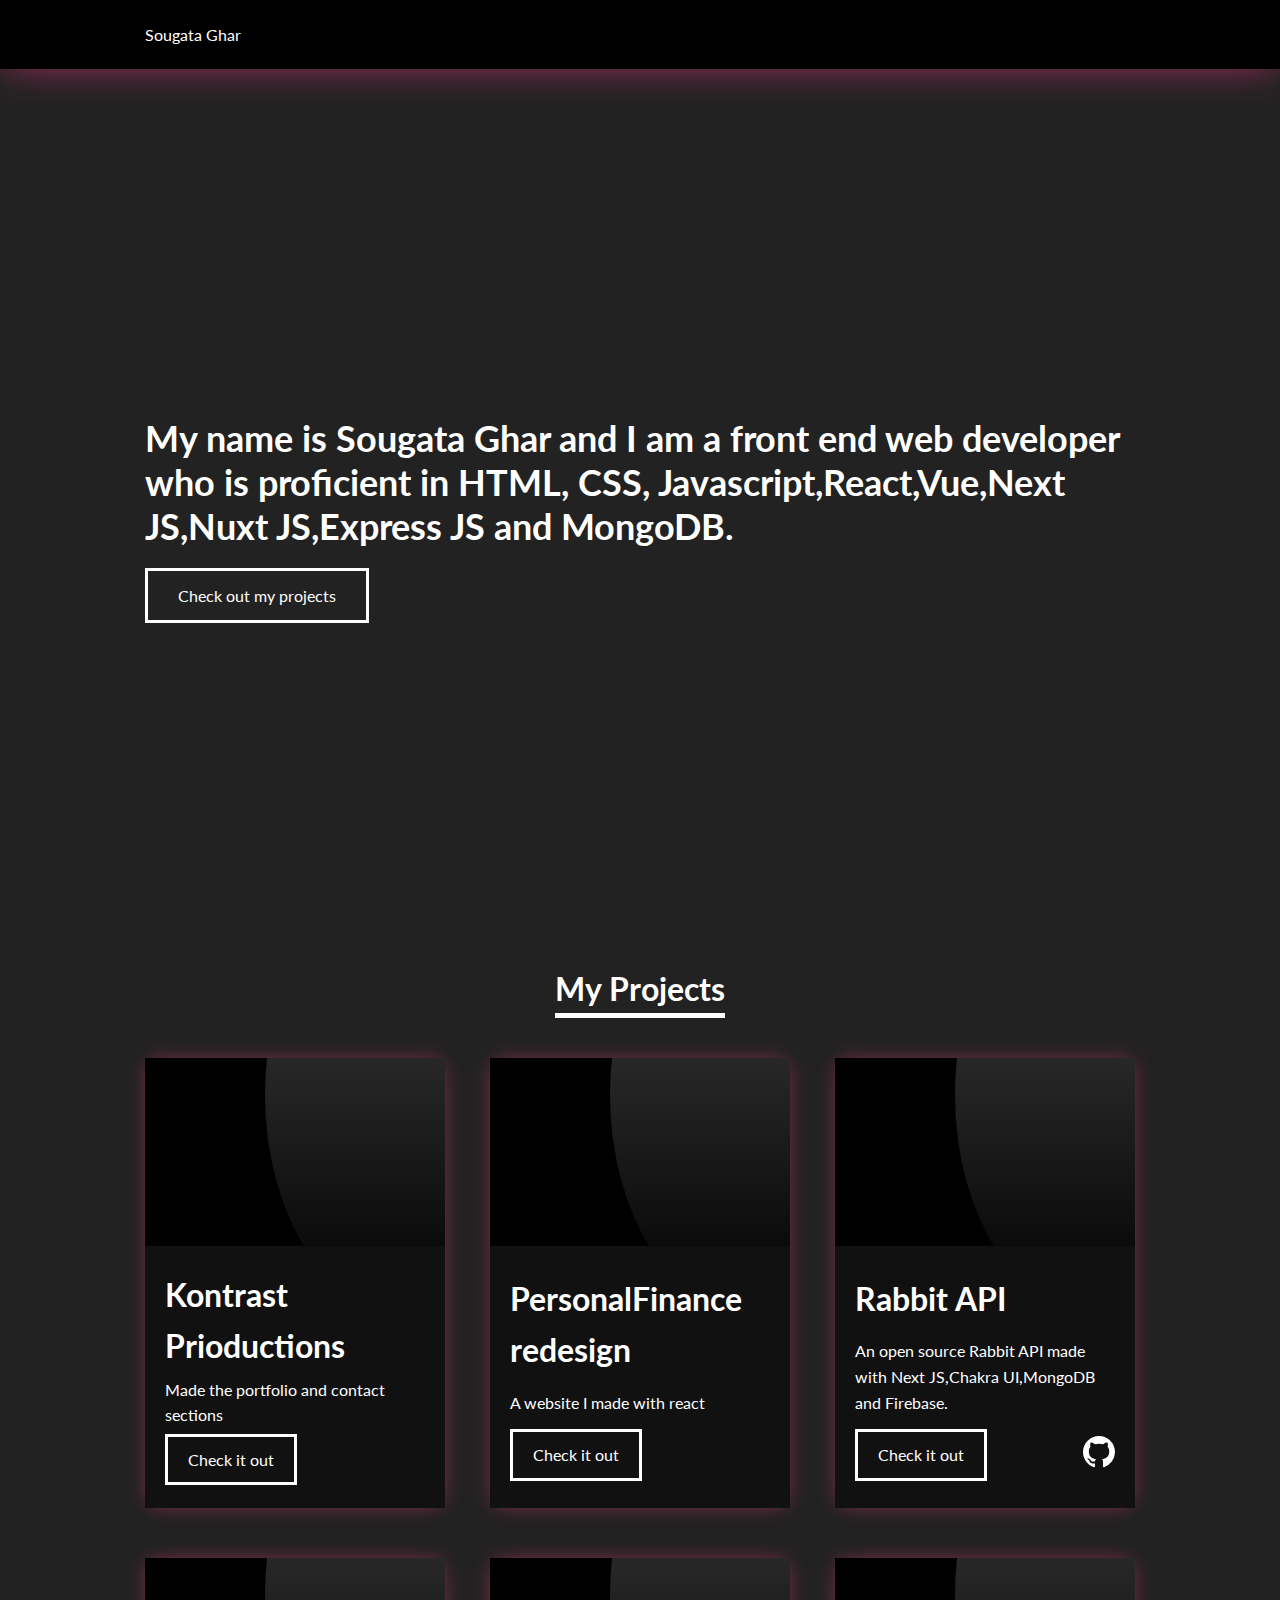
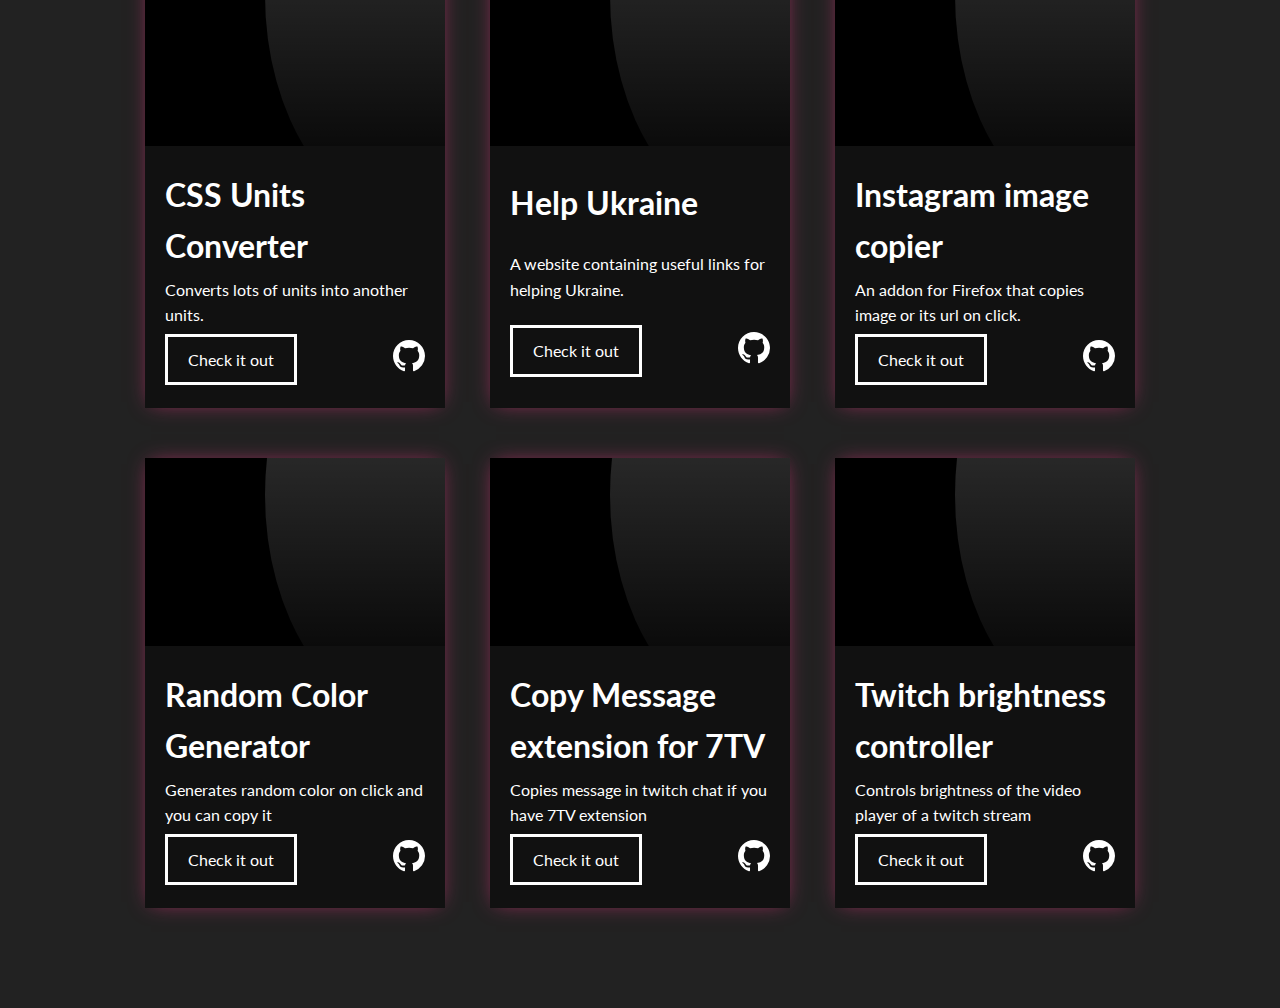
<file: index.html>
<!DOCTYPE html>
<html lang="en">
<head>
    <link rel="stylesheet" href="styles.css">
    <meta charset="UTF-8">
    <meta http-equiv="X-UA-Compatible" content="IE=edge">
    <meta name="viewport" content="width=device-width, initial-scale=1.0">
    <title>Document</title>
</head>
<body>
    <header>
        <div class="header"><span>Sougata Ghar</span></div>
        
        
    </header>
    <section class="about-me">
        <h1>
My name is Sougata Ghar and I am a front end web developer who is proficient in HTML, CSS, Javascript,React,Vue,Next JS,Nuxt JS,Express JS and MongoDB.
        </h1>
        <a  class="linktoWorks" href="#works">Check out my projects</a>
    </section>
    <h1 id='works'>My Projects</h1>
    <div class="cardSection">
        <div class="card">
             
            <div class="card-header kon">
                 </div>
          
            <div class="card-footer">
                <h1>Kontrast Prioductions</h1>
                <span class="card-about">Made the portfolio and contact sections</span>
                <div class="card-links">
                <a target='_blank' class="check-link" href="https://www.kontrastproduction.sk/#testimonials">Check it out</a>
               
                </div>
            </div>
        </div>
        <div class="card">
             
            <div class="card-header pf">
                 </div>
          
            <div class="card-footer">
                <h1>PersonalFinance redesign</h1>
                <span class="card-about">A website I made with react</span>
                <div class="card-links">
                <a target='_blank' class="check-link" href="https://www.personalfinances.stage.iamthedev.eu/">Check it out</a>
                
                </div>

            </div>
        </div>
        <div class="card">
            
            <div class="card-header rabbit">
                 </div>
          
            <div class="card-footer">
                <h1>Rabbit API</h1>
                <span class="card-about">An open source Rabbit API made with Next JS,Chakra UI,MongoDB and Firebase.</span>
           
                <div class="card-links"><a target='_blank' class="check-link" href="https://rabbit-api-two.vercel.app/">Check it out</a>
                    <a target='_blank' class="logo-repo" href="https://github.com/sougataghar477/rabbit-api">
                        <svg height="32" aria-hidden="true" viewBox="0 0 16 16" version="1.1" width="32" data-view-component="true" class="octicon octicon-mark-github v-align-middle">
                        <path fill-rule="evenodd" d="M8 0C3.58 0 0 3.58 0 8c0 3.54 2.29 6.53 5.47 7.59.4.07.55-.17.55-.38 0-.19-.01-.82-.01-1.49-2.01.37-2.53-.49-2.69-.94-.09-.23-.48-.94-.82-1.13-.28-.15-.68-.52-.01-.53.63-.01 1.08.58 1.23.82.72 1.21 1.87.87 2.33.66.07-.52.28-.87.51-1.07-1.78-.2-3.64-.89-3.64-3.95 0-.87.31-1.59.82-2.15-.08-.2-.36-1.02.08-2.12 0 0 .67-.21 2.2.82.64-.18 1.32-.27 2-.27.68 0 1.36.09 2 .27 1.53-1.04 2.2-.82 2.2-.82.44 1.1.16 1.92.08 2.12.51.56.82 1.27.82 2.15 0 3.07-1.87 3.75-3.65 3.95.29.25.54.73.54 1.48 0 1.07-.01 1.93-.01 2.2 0 .21.15.46.55.38A8.013 8.013 0 0016 8c0-4.42-3.58-8-8-8z"></path>
                    </svg>
                </a>
            </div>
                 </div>
        </div>
        <div class="card">
             
            <div class="card-header units">
                 </div>
          
            <div class="card-footer">
                <h1>CSS Units Converter</h1>
                <span class="card-about">Converts lots of units into another units.</span>
                <div class="card-links">
                <a target='_blank' class="check-link" href="https://css-unitsconverter.netlify.app/">Check it out</a>
                <a target='_blank' class="logo-repo" href="https://github.com/sougataghar477/css-units-converter">
                    <svg height="32" aria-hidden="true" viewBox="0 0 16 16" version="1.1" width="32" data-view-component="true" class="octicon octicon-mark-github v-align-middle">
                    <path fill-rule="evenodd" d="M8 0C3.58 0 0 3.58 0 8c0 3.54 2.29 6.53 5.47 7.59.4.07.55-.17.55-.38 0-.19-.01-.82-.01-1.49-2.01.37-2.53-.49-2.69-.94-.09-.23-.48-.94-.82-1.13-.28-.15-.68-.52-.01-.53.63-.01 1.08.58 1.23.82.72 1.21 1.87.87 2.33.66.07-.52.28-.87.51-1.07-1.78-.2-3.64-.89-3.64-3.95 0-.87.31-1.59.82-2.15-.08-.2-.36-1.02.08-2.12 0 0 .67-.21 2.2.82.64-.18 1.32-.27 2-.27.68 0 1.36.09 2 .27 1.53-1.04 2.2-.82 2.2-.82.44 1.1.16 1.92.08 2.12.51.56.82 1.27.82 2.15 0 3.07-1.87 3.75-3.65 3.95.29.25.54.73.54 1.48 0 1.07-.01 1.93-.01 2.2 0 .21.15.46.55.38A8.013 8.013 0 0016 8c0-4.42-3.58-8-8-8z"></path>
                </svg>
            </a>
                </div>
            </div>
        </div>
        <div class="card">
             
            <div class="card-header help-ukraine">
                 </div>
          
            <div class="card-footer">
                <h1>Help Ukraine</h1>
                <span class="card-about">A website containing useful links for helping Ukraine.</span>
                <div class="card-links">
                <a target='_blank' class="check-link" href="https://help-ukraine.netlify.app/">Check it out</a>
                <a target='_blank' class="logo-repo" href="https://github.com/sougataghar477/helpUkraine">
                    <svg height="32" aria-hidden="true" viewBox="0 0 16 16" version="1.1" width="32" data-view-component="true" class="octicon octicon-mark-github v-align-middle">
                    <path fill-rule="evenodd" d="M8 0C3.58 0 0 3.58 0 8c0 3.54 2.29 6.53 5.47 7.59.4.07.55-.17.55-.38 0-.19-.01-.82-.01-1.49-2.01.37-2.53-.49-2.69-.94-.09-.23-.48-.94-.82-1.13-.28-.15-.68-.52-.01-.53.63-.01 1.08.58 1.23.82.72 1.21 1.87.87 2.33.66.07-.52.28-.87.51-1.07-1.78-.2-3.64-.89-3.64-3.95 0-.87.31-1.59.82-2.15-.08-.2-.36-1.02.08-2.12 0 0 .67-.21 2.2.82.64-.18 1.32-.27 2-.27.68 0 1.36.09 2 .27 1.53-1.04 2.2-.82 2.2-.82.44 1.1.16 1.92.08 2.12.51.56.82 1.27.82 2.15 0 3.07-1.87 3.75-3.65 3.95.29.25.54.73.54 1.48 0 1.07-.01 1.93-.01 2.2 0 .21.15.46.55.38A8.013 8.013 0 0016 8c0-4.42-3.58-8-8-8z"></path>
                </svg>
            </a>
                </div>
            </div>
        </div>
        <div class="card">
             
            <div class="card-header ig-ext">
                 </div>
          
            <div class="card-footer">
                <h1>Instagram image copier</h1>
                <span class="card-about">An addon for Firefox that copies image or its url  on click.</span>
                <div class="card-links">
                <a target='_blank' class="check-link" href="https://instagram-image-copier.netlify.app/">Check it out</a>
                <a target='_blank' class="logo-repo" href="https://github.com/sougataghar477/instagram-image-url-copier">
                    <svg height="32" aria-hidden="true" viewBox="0 0 16 16" version="1.1" width="32" data-view-component="true" class="octicon octicon-mark-github v-align-middle">
                    <path fill-rule="evenodd" d="M8 0C3.58 0 0 3.58 0 8c0 3.54 2.29 6.53 5.47 7.59.4.07.55-.17.55-.38 0-.19-.01-.82-.01-1.49-2.01.37-2.53-.49-2.69-.94-.09-.23-.48-.94-.82-1.13-.28-.15-.68-.52-.01-.53.63-.01 1.08.58 1.23.82.72 1.21 1.87.87 2.33.66.07-.52.28-.87.51-1.07-1.78-.2-3.64-.89-3.64-3.95 0-.87.31-1.59.82-2.15-.08-.2-.36-1.02.08-2.12 0 0 .67-.21 2.2.82.64-.18 1.32-.27 2-.27.68 0 1.36.09 2 .27 1.53-1.04 2.2-.82 2.2-.82.44 1.1.16 1.92.08 2.12.51.56.82 1.27.82 2.15 0 3.07-1.87 3.75-3.65 3.95.29.25.54.73.54 1.48 0 1.07-.01 1.93-.01 2.2 0 .21.15.46.55.38A8.013 8.013 0 0016 8c0-4.42-3.58-8-8-8z"></path>
                </svg>
            </a>
                </div>
            </div>
        </div>
        <div class="card">
            
            <div class="card-header color">
                 </div>
          
            <div class="card-footer">
                <h1>Random Color Generator</h1>
                <span class="card-about">Generates random color on click and you can copy it</span>
           
                <div class="card-links"><a target='_blank' class="check-link" href="https://sougataghar477.github.io/colors/index.html">Check it out</a>
                    <a target='_blank' class="logo-repo" href="https://github.com/sougataghar477/sougataghar477.github.io/tree/main/colors">
                        <svg height="32" aria-hidden="true" viewBox="0 0 16 16" version="1.1" width="32" data-view-component="true" class="octicon octicon-mark-github v-align-middle">
                        <path fill-rule="evenodd" d="M8 0C3.58 0 0 3.58 0 8c0 3.54 2.29 6.53 5.47 7.59.4.07.55-.17.55-.38 0-.19-.01-.82-.01-1.49-2.01.37-2.53-.49-2.69-.94-.09-.23-.48-.94-.82-1.13-.28-.15-.68-.52-.01-.53.63-.01 1.08.58 1.23.82.72 1.21 1.87.87 2.33.66.07-.52.28-.87.51-1.07-1.78-.2-3.64-.89-3.64-3.95 0-.87.31-1.59.82-2.15-.08-.2-.36-1.02.08-2.12 0 0 .67-.21 2.2.82.64-.18 1.32-.27 2-.27.68 0 1.36.09 2 .27 1.53-1.04 2.2-.82 2.2-.82.44 1.1.16 1.92.08 2.12.51.56.82 1.27.82 2.15 0 3.07-1.87 3.75-3.65 3.95.29.25.54.73.54 1.48 0 1.07-.01 1.93-.01 2.2 0 .21.15.46.55.38A8.013 8.013 0 0016 8c0-4.42-3.58-8-8-8z"></path>
                    </svg>
                </a>
            </div>
                 </div>
        </div>
        <div class="card">
             
            <div class="card-header sevenTV">
                 </div>
          
            <div class="card-footer">
                <h1>Copy Message extension for 7TV</h1>
                <span class="card-about">Copies message in twitch chat if you have 7TV extension</span>
           <div class="card-links">
            <a target='_blank' class="check-link" href="https://addons.mozilla.org/en-US/firefox/addon/message-copier-for-7tv/">Check it out</a>
            <a target='_blank' class="logo-repo" href="https://github.com/sougataghar477/7TV-message-copier-for-twitch">
                <svg height="32" aria-hidden="true" viewBox="0 0 16 16" version="1.1" width="32" data-view-component="true" class="octicon octicon-mark-github v-align-middle">
                <path fill-rule="evenodd" d="M8 0C3.58 0 0 3.58 0 8c0 3.54 2.29 6.53 5.47 7.59.4.07.55-.17.55-.38 0-.19-.01-.82-.01-1.49-2.01.37-2.53-.49-2.69-.94-.09-.23-.48-.94-.82-1.13-.28-.15-.68-.52-.01-.53.63-.01 1.08.58 1.23.82.72 1.21 1.87.87 2.33.66.07-.52.28-.87.51-1.07-1.78-.2-3.64-.89-3.64-3.95 0-.87.31-1.59.82-2.15-.08-.2-.36-1.02.08-2.12 0 0 .67-.21 2.2.82.64-.18 1.32-.27 2-.27.68 0 1.36.09 2 .27 1.53-1.04 2.2-.82 2.2-.82.44 1.1.16 1.92.08 2.12.51.56.82 1.27.82 2.15 0 3.07-1.87 3.75-3.65 3.95.29.25.54.73.54 1.48 0 1.07-.01 1.93-.01 2.2 0 .21.15.46.55.38A8.013 8.013 0 0016 8c0-4.42-3.58-8-8-8z"></path>
            </svg>
        </a>
           </div>
            </div>
        </div>
        <div class="card">
             
            <div class="card-header brightnessReducer">
                 </div>
          
            <div class="card-footer">
                <h1>Twitch brightness controller</h1>
                <span class="card-about">Controls brightness of the video player of a twitch stream</span>
           <div class="card-links">
            <a target='_blank' class="check-link" href="https://addons.mozilla.org/en-US/firefox/addon/twitch-brightness-reducer/">Check it out</a>
            <a target='_blank' class="logo-repo" href="https://github.com/sougataghar477/twitch-brightness-reducer">
                <svg height="32" aria-hidden="true" viewBox="0 0 16 16" version="1.1" width="32" data-view-component="true" class="octicon octicon-mark-github v-align-middle">
                <path fill-rule="evenodd" d="M8 0C3.58 0 0 3.58 0 8c0 3.54 2.29 6.53 5.47 7.59.4.07.55-.17.55-.38 0-.19-.01-.82-.01-1.49-2.01.37-2.53-.49-2.69-.94-.09-.23-.48-.94-.82-1.13-.28-.15-.68-.52-.01-.53.63-.01 1.08.58 1.23.82.72 1.21 1.87.87 2.33.66.07-.52.28-.87.51-1.07-1.78-.2-3.64-.89-3.64-3.95 0-.87.31-1.59.82-2.15-.08-.2-.36-1.02.08-2.12 0 0 .67-.21 2.2.82.64-.18 1.32-.27 2-.27.68 0 1.36.09 2 .27 1.53-1.04 2.2-.82 2.2-.82.44 1.1.16 1.92.08 2.12.51.56.82 1.27.82 2.15 0 3.07-1.87 3.75-3.65 3.95.29.25.54.73.54 1.48 0 1.07-.01 1.93-.01 2.2 0 .21.15.46.55.38A8.013 8.013 0 0016 8c0-4.42-3.58-8-8-8z"></path>
            </svg>
        </a>
           </div>
            </div>
        </div>



    </div>
</body>
</html>
</file>
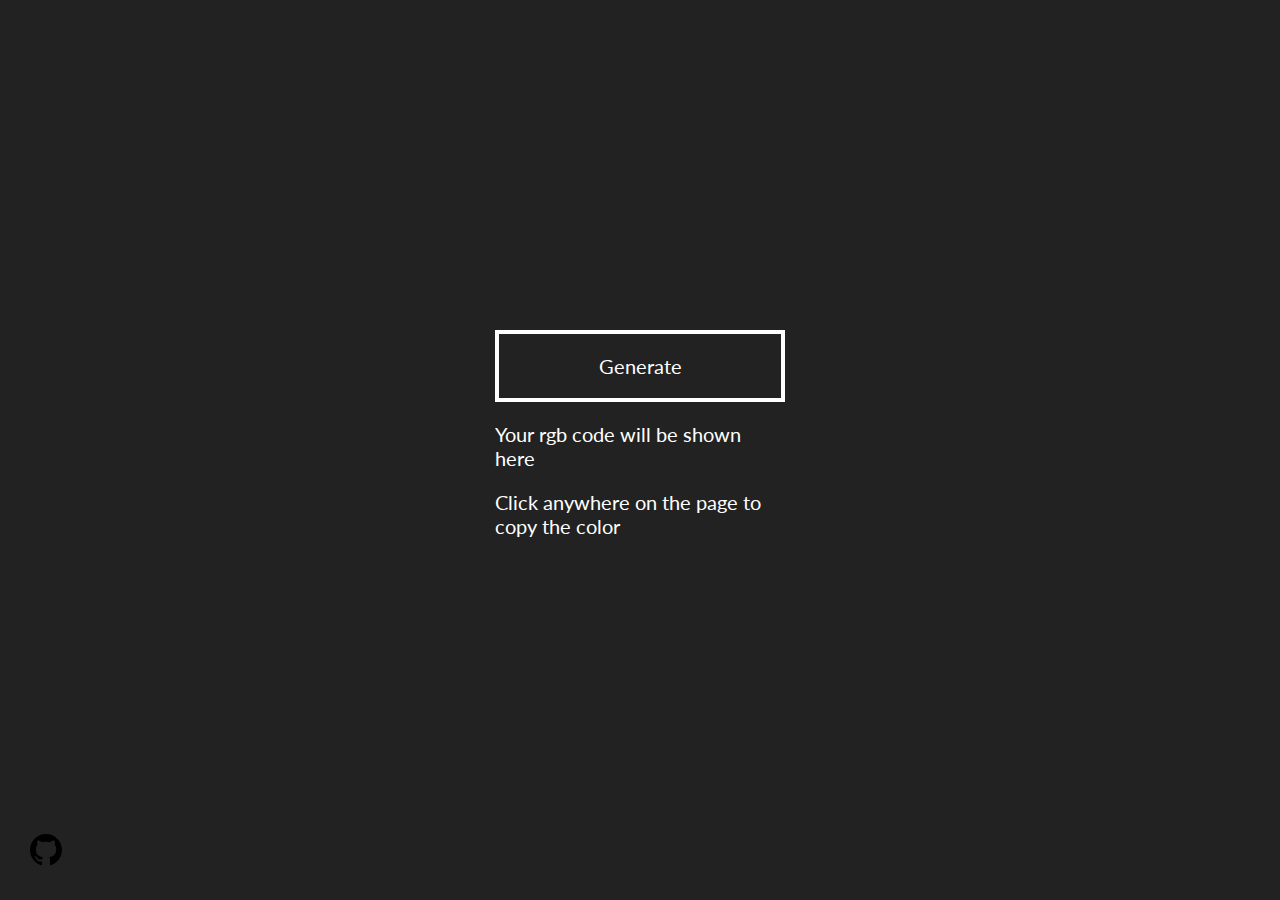
<file: colors/index.html>
<!DOCTYPE html>
<html lang="en">
<head>
    <link rel="stylesheet" href="style.css">
    <meta charset="UTF-8">
    <meta http-equiv="X-UA-Compatible" content="IE=edge">
    <meta name="viewport" content="width=device-width, initial-scale=1.0">
    <title>Document</title>
</head>

<body>
<div class="container">
    <div class="colorGenContainer">
        <span class="btn">Generate</span>
        <span class="rgbCode">Your rgb code will be shown here</span>
        <span>Click anywhere on the page to copy the color</span>
        <span class="copied hidden">copied</span>
    </div>
    <a class="logo-repo" href="https://github.com/sougataghar477/sougataghar477.github.io">
        <svg height="32" aria-hidden="true" viewBox="0 0 16 16" version="1.1" width="32" data-view-component="true" class="octicon octicon-mark-github v-align-middle">
        <path fill-rule="evenodd" d="M8 0C3.58 0 0 3.58 0 8c0 3.54 2.29 6.53 5.47 7.59.4.07.55-.17.55-.38 0-.19-.01-.82-.01-1.49-2.01.37-2.53-.49-2.69-.94-.09-.23-.48-.94-.82-1.13-.28-.15-.68-.52-.01-.53.63-.01 1.08.58 1.23.82.72 1.21 1.87.87 2.33.66.07-.52.28-.87.51-1.07-1.78-.2-3.64-.89-3.64-3.95 0-.87.31-1.59.82-2.15-.08-.2-.36-1.02.08-2.12 0 0 .67-.21 2.2.82.64-.18 1.32-.27 2-.27.68 0 1.36.09 2 .27 1.53-1.04 2.2-.82 2.2-.82.44 1.1.16 1.92.08 2.12.51.56.82 1.27.82 2.15 0 3.07-1.87 3.75-3.65 3.95.29.25.54.73.54 1.48 0 1.07-.01 1.93-.01 2.2 0 .21.15.46.55.38A8.013 8.013 0 0016 8c0-4.42-3.58-8-8-8z"></path>
    </svg>
</a>
    
</div>
<script src="main.js"></script>    
</body>
</html>
</file>
<file: styles.css>
@import url('https://fonts.googleapis.com/css2?family=Lato&display=swap');
@import url('https://fonts.googleapis.com/css2?family=Source+Code+Pro&display=swap');
*{
    margin: 0;
    box-sizing: border-box;
    font-family: 'Lato', sans-serif;
    scroll-behavior: smooth;
}

body{
     
    background-color: #222;
 
}
header{
    box-shadow: 0px 0px 40px -6px rgba(255, 56, 139, 0.685);
    background-color: rgb(0, 0, 0);
    color: #fff;
    padding: 25px 10px;
    font-family: 'Italianno', cursive;
}
.cardSection{
    display: flex;
    margin: auto;
    flex-direction: column;
    min-height: 100vh;
    flex-wrap: wrap;
    justify-content: space-evenly;
    align-items: center;
    padding-bottom: 100px ;
}
.card{
     
     position: relative;
    width: 300px;
    height: 450px;
    margin-top:50px; 
    color: #fff;
    display: flex;
    flex-direction: column;
    box-shadow: 0px 0px 20px -6px rgba(255, 56, 139, 0.685);
    transition: .6s;
}
.card:hover{
    transform: scale(1.05);
    box-shadow: 0px 0px 20px 2px rgb(255, 56, 122);
}
.card-header,.card-footer{
    background-color: black;
    flex: 2;
    padding: 20px;
   
}
.card-header{
    overflow: hidden;
    perspective: 1000px;
    position: relative;
     
      background-position: center;
      background-size: cover;
       
}

.card-footer{
    flex: 3;
    display: grid;
    align-items: center;
    background-color: #111;
    line-height: 1.6;
}
 
.card-header::before {
 
  bottom: 0;
  content: '';
  left: 0;
  position: absolute;
  right: 0;
  top: 0;
  z-index: 1;
}
.card-header::after {
  background: linear-gradient(to bottom, #fff4, transparent);
  
  border-radius: 50%;
  content: '';
  padding-bottom: 150%;
  position: absolute;
  right: -40%;
  top: -100%;
  width: 100%;
  z-index: 1;
}

.color{
    background-image : url('https://cdn.discordapp.com/attachments/787257444615061524/903295518514499625/gen.png');
 
}
.brightnessReducer{
    background-image : url('https://cdn.discordapp.com/attachments/787257444615061524/908902149113671711/unknown.png');
}
.sevenTV{
    background-image: url('https://cdn.discordapp.com/attachments/787257444615061524/903302710491754506/f-min1.jpg');
}
.ig-ext{
    background-position: left;
    background-image: url('https://cdn.discordapp.com/attachments/787257444615061524/903299473399238666/unknown-min.png');
}
.pf{
    background-image: url('https://cdn.discordapp.com/attachments/787257444615061524/903300060798914590/unkn2own-min.png');
}
.kon{
    background-image: url('https://cdn.discordapp.com/attachments/787257444615061524/903300599523713055/udnknown-min.png');
}
.rabbit{
    background-image: url('https://cdn.discordapp.com/attachments/1074232956924735528/1080676748175360000/image.png');
}
.units{
    background-image: url('https://cdn.discordapp.com/attachments/1074232956924735528/1080680844445876224/image.png');

}
.help-ukraine{
    background-image: url('https://cdn.discordapp.com/attachments/1074232956924735528/1080692629240561755/image.png');

}
.check-link{
    border: 3px solid white;
    padding: 10px 20px;
    color: white;
    text-decoration: none;
    transition: .4s;
}
.check-link:hover{
    background-color: #fff;
    color: #000;
}
#works{
     
    margin: auto;
    color: #fff;
   width: fit-content;
position: relative;
}
#works::before{
    content: '';
    height: 5px;
    width: 100%;
    background-color: white;
    position: absolute;
    bottom: -10px;
}
.linktoWorks{
    text-decoration: none;
    border: 3px solid white;
    width: fit-content;
     padding: 15px 30px;
     color: #fff;
     margin-top: 20px;
    transition: .5s;
    }
.linktoWorks:hover{
    background-color: white;
    color: #000;
}
.about-me{
     
    margin: auto;
    color: white;
    padding: 40px 0;
 display: flex;
 flex-direction: column;
 justify-content: center;
min-height: 100vh;
}
.card-links{
    display: flex;
    justify-content: space-between;
    width: 100%;
    align-items: center;
}
@media only screen and (min-width: 760px) {
    .cardSection{
        display: flex;
        flex-direction: row;
        margin: auto;
        width: 690px;
        min-height: 100vh;
        flex-wrap: wrap;
        justify-content: space-evenly;
        align-items: stretch;
    }
  }
@media only screen and (min-width: 1200px) {
    .cardSection{
        display: flex;
        flex-direction: row;
        margin: auto;
        width: 990px;
        min-height: 100vh;
        flex-wrap: wrap;
        justify-content: space-between;
        align-items: stretch;
    }
    .about-me,.header{
        width: 990px;
        margin: auto
    }
    .about-me h1{
        font-size: 36px;
    }
    #works{
      
      }
  }
  .logo-repo{
    /* position: absolute;
    bottom: 10px;
    left: 10px; */
    filter: invert(100%) sepia(100%) saturate(0%) hue-rotate(73deg) brightness(103%) contrast(103%);
  }
</file>
<file: colors/style.css>
@import url('https://fonts.googleapis.com/css2?family=Lato&display=swap');
*{
    margin:0;
    box-sizing: border-box;
    cursor: pointer;
    color:#fff;
}
.container{
    height: 100vh;
    overflow: hidden;
    background-color: #222;
    display: grid;
}
.btn{
    padding: 20px 60px;
    border: 4px solid white;
    cursor: pointer;
    text-align: center;
    user-select:none;
    color: #fff;
}
 
.colorGenContainer{
    margin: auto;
    display: flex;
    flex-direction: column;
    font-family: 'Lato', sans-serif;
    width: 290px;
}
.colorGenContainer >*{
    flex: 0;
    margin-top: 20px;
    font-size: 20px;
}
.rgbCode{
    color: #fff;
} 
.copied{
     cursor: pointer;
    background:#fff;
    font-size:16px;
     color: black;
     text-align: center;
    padding: 6px 12px;
    padding-bottom:8px;
    border-radius:16px;
    font-weight:bold;
    user-select:none;
    width: 75px;
    letter-spacing: .3px;
    opacity: 1;
    transition: 0.5s ease;
}
 
 .hidden{
opacity: 0;
transition: 0.5s ease;
 }
 .logo-repo{
     position: absolute;
     bottom: 30px;
     left: 30px;
 }
</file>
